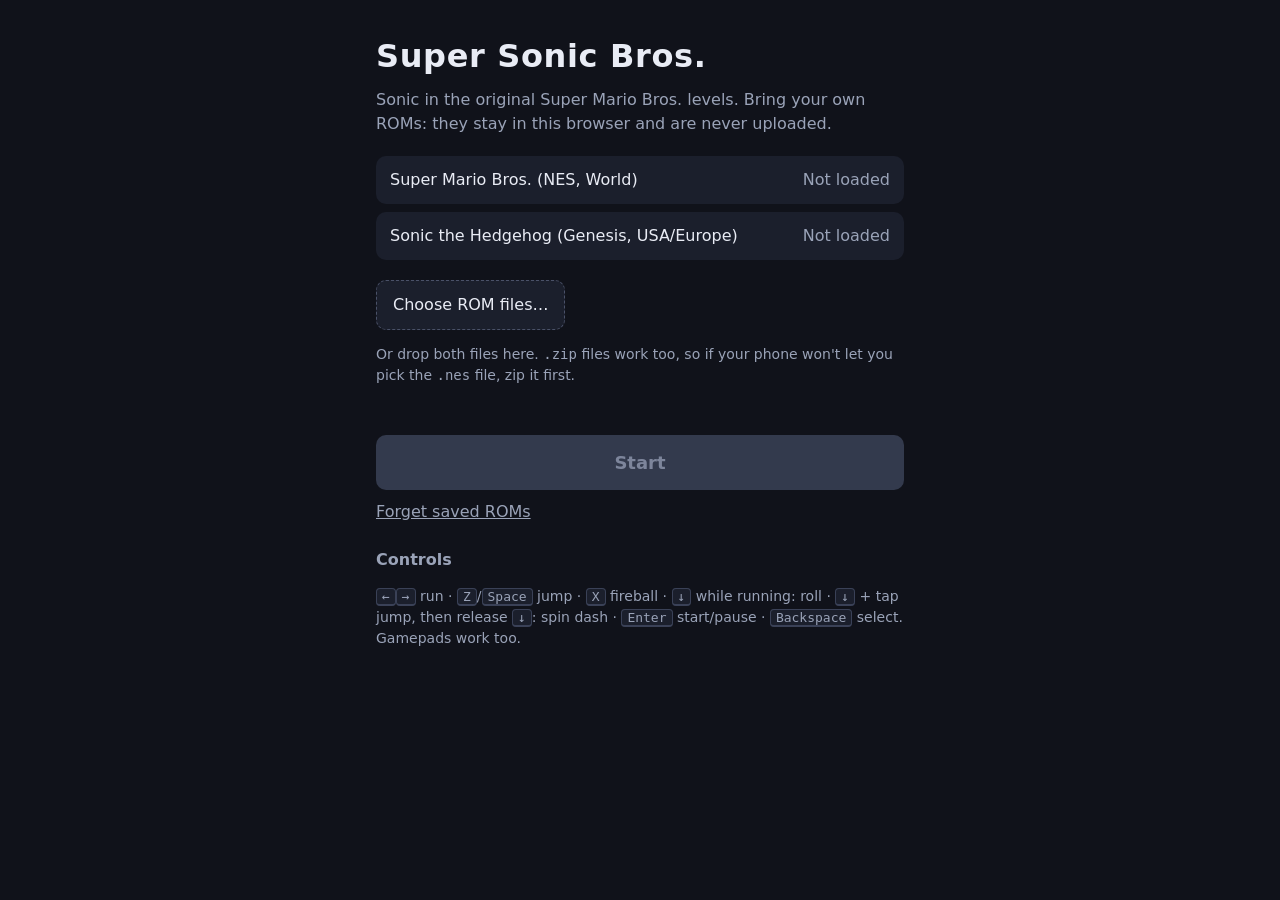
<file: index.html>
<!doctype html>
<html lang="en">
<head>
  <meta charset="utf-8">
  <meta name="viewport" content="width=device-width, initial-scale=1, user-scalable=no, viewport-fit=cover">
  <title>Super Sonic Bros.</title>
  <link rel="stylesheet" href="style.css">
  <link rel="icon" href="data:image/svg+xml,%3Csvg xmlns=%27http://www.w3.org/2000/svg%27 viewBox=%270 0 16 16%27%3E%3Ccircle cx=%278%27 cy=%278%27 r=%277%27 fill=%27%232f6ef2%27/%3E%3C/svg%3E">
</head>
<body>
  <main id="loader">
    <h1>Super Sonic Bros.</h1>
    <p class="lede">Sonic in the original Super Mario Bros. levels. Bring your own ROMs: they stay in this browser and are never uploaded.</p>
    <ul class="roms">
      <li id="rom-smb"><span class="name">Super Mario Bros. (NES, World)</span><span class="status">Not loaded</span></li>
      <li id="rom-sonic"><span class="name">Sonic the Hedgehog (Genesis, USA/Europe)</span><span class="status">Not loaded</span></li>
    </ul>
    <label class="pick">Choose ROM files…
      <input id="file" type="file" multiple>
    </label>
    <p class="hint">Or drop both files here. <code>.zip</code> files work too, so if your phone won't let you pick the <code>.nes</code> file, zip it first.</p>
    <p id="rom-error" role="alert"></p>
    <button id="start" disabled>Start</button>
    <button id="forget" class="link">Forget saved ROMs</button>
    <section class="controls">
      <h2>Controls</h2>
      <p><kbd>←</kbd><kbd>→</kbd> run · <kbd>Z</kbd>/<kbd>Space</kbd> jump · <kbd>X</kbd> fireball · <kbd>↓</kbd> while running: roll ·
        <kbd>↓</kbd> + tap jump, then release <kbd>↓</kbd>: spin dash · <kbd>Enter</kbd> start/pause · <kbd>Backspace</kbd> select. Gamepads work too.</p>
    </section>
  </main>

  <div id="game" hidden>
    <canvas id="screen" width="768" height="720"></canvas>
    <div class="hud-buttons">
      <button id="mute" title="Mute">🔊</button>
      <button id="fullscreen" title="Fullscreen">⛶</button>
    </div>
    <div id="touch">
      <div class="dpad">
        <div data-btn="UP LEFT"></div><div data-btn="UP" class="key">▲</div><div data-btn="UP RIGHT"></div>
        <div data-btn="LEFT" class="key">◀</div><div data-btn="DOWN"></div><div data-btn="RIGHT" class="key">▶</div>
        <div data-btn="DOWN LEFT"></div><div data-btn="DOWN" class="key">▼</div><div data-btn="DOWN RIGHT"></div>
      </div>
      <div class="mid">
        <div data-btn="SELECT" class="small">SELECT</div>
        <div data-btn="START" class="small">START</div>
      </div>
      <div class="ab">
        <div data-btn="B" class="round">B</div>
        <div data-btn="A" class="round">A</div>
      </div>
    </div>
  </div>
  <script type="module" src="src/main.js"></script>
</body>
</html>
</file>
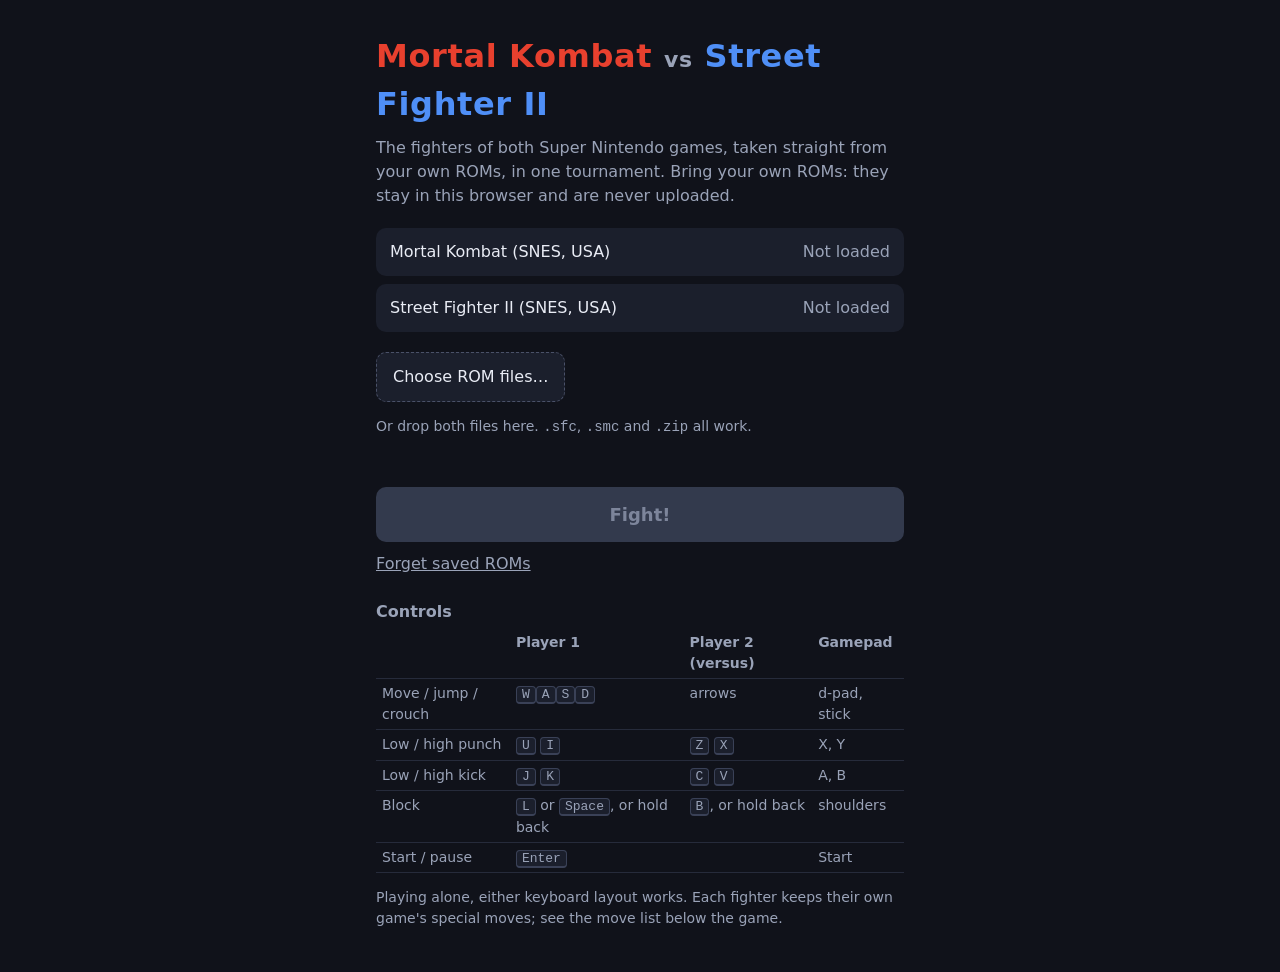
<file: mkvsf2/index.html>
<!doctype html>
<html lang="en">
<head>
  <meta charset="utf-8">
  <meta name="viewport" content="width=device-width, initial-scale=1, user-scalable=no, viewport-fit=cover">
  <title>Mortal Kombat vs Street Fighter II</title>
  <link rel="stylesheet" href="style.css">
  <link rel="icon" href="data:image/svg+xml,%3Csvg xmlns=%27http://www.w3.org/2000/svg%27 viewBox=%270 0 16 16%27%3E%3Cpath d=%27M8 1l7 14H1z%27 fill=%27%23d22%27/%3E%3C/svg%3E">
</head>
<body>
  <main id="loader">
    <h1><span class="mk">Mortal Kombat</span> <span class="vs">vs</span> <span class="sf">Street Fighter II</span></h1>
    <p class="lede">The fighters of both Super Nintendo games, taken straight from your own ROMs, in one tournament. Bring your own ROMs: they stay in this browser and are never uploaded.</p>
    <ul class="roms">
      <li id="rom-mk"><span class="name">Mortal Kombat (SNES, USA)</span><span class="status">Not loaded</span></li>
      <li id="rom-sf2"><span class="name">Street Fighter II (SNES, USA)</span><span class="status">Not loaded</span></li>
    </ul>
    <label class="pick">Choose ROM files…
      <input id="file" type="file" multiple>
    </label>
    <p class="hint">Or drop both files here. <code>.sfc</code>, <code>.smc</code> and <code>.zip</code> all work.</p>
    <p id="rom-error" role="alert"></p>
    <button id="start" disabled>Fight!</button>
    <button id="forget" class="link">Forget saved ROMs</button>
    <section class="controls">
      <h2>Controls</h2>
      <table>
        <tr><th></th><th>Player 1</th><th>Player 2 (versus)</th><th>Gamepad</th></tr>
        <tr><td>Move / jump / crouch</td><td><kbd>W</kbd><kbd>A</kbd><kbd>S</kbd><kbd>D</kbd></td><td>arrows</td><td>d-pad, stick</td></tr>
        <tr><td>Low / high punch</td><td><kbd>U</kbd> <kbd>I</kbd></td><td><kbd>Z</kbd> <kbd>X</kbd></td><td>X, Y</td></tr>
        <tr><td>Low / high kick</td><td><kbd>J</kbd> <kbd>K</kbd></td><td><kbd>C</kbd> <kbd>V</kbd></td><td>A, B</td></tr>
        <tr><td>Block</td><td><kbd>L</kbd> or <kbd>Space</kbd>, or hold back</td><td><kbd>B</kbd>, or hold back</td><td>shoulders</td></tr>
        <tr><td>Start / pause</td><td colspan="2"><kbd>Enter</kbd></td><td>Start</td></tr>
      </table>
      <p>Playing alone, either keyboard layout works. Each fighter keeps their own game's special moves; see the move list below the game.</p>
    </section>
  </main>

  <div id="game" hidden>
    <canvas id="screen" width="256" height="224"></canvas>
    <div class="hud-buttons">
      <button id="mute" title="Mute">🔊</button>
      <button id="fullscreen" title="Fullscreen">⛶</button>
    </div>
    <div id="touch">
      <div class="dpad">
        <div data-btn="UP LEFT"></div><div data-btn="UP" class="key">▲</div><div data-btn="UP RIGHT"></div>
        <div data-btn="LEFT" class="key">◀</div><div data-btn="DOWN"></div><div data-btn="RIGHT" class="key">▶</div>
        <div data-btn="DOWN LEFT"></div><div data-btn="DOWN" class="key">▼</div><div data-btn="DOWN RIGHT"></div>
      </div>
      <div class="mid"><div data-btn="START" class="small">START</div><div data-btn="BL" class="small">BLOCK</div></div>
      <div class="pk">
        <div data-btn="LP" class="round p">LP</div><div data-btn="HP" class="round p">HP</div>
        <div data-btn="LK" class="round k">LK</div><div data-btn="HK" class="round k">HK</div>
      </div>
    </div>
    <details id="moves"><summary>Move list</summary><div id="movelist"></div></details>
  </div>
  <script type="module" src="src/main.js"></script>
</body>
</html>
</file>
<file: style.css>
:root {
  color-scheme: dark;
  --bg: #10121a;
  --panel: #1b1f2c;
  --text: #e9ecf5;
  --muted: #9aa3b8;
  --accent: #2f6ef2;
  --ok: #3fbf6f;
  --err: #ff7a6b;
}
* { box-sizing: border-box; }
html, body { margin: 0; height: 100%; background: var(--bg); color: var(--text); font: 16px/1.5 system-ui, -apple-system, Segoe UI, sans-serif; }
body { overscroll-behavior: none; }
#loader { max-width: 560px; margin: 0 auto; padding: 32px 16px; }
h1 { margin: 0 0 8px; font-size: 32px; letter-spacing: 0.02em; }
h2 { font-size: 16px; margin: 24px 0 4px; color: var(--muted); }
.lede { color: var(--muted); margin-top: 0; }
.roms { list-style: none; padding: 0; margin: 20px 0; display: grid; gap: 8px; }
.roms li { display: flex; justify-content: space-between; gap: 12px; background: var(--panel); padding: 12px 14px; border-radius: 10px; }
.roms .status { color: var(--muted); white-space: nowrap; }
.roms li.ok .status { color: var(--ok); }
.roms li.ok .status::before { content: '✓ '; }
.pick { display: inline-block; background: var(--panel); border: 1px dashed #4a5168; padding: 12px 16px; border-radius: 10px; cursor: pointer; }
.pick input { display: none; }
#loader.drag .pick { border-color: var(--accent); }
.hint { color: var(--muted); font-size: 14px; }
#rom-error { color: var(--err); min-height: 1.5em; font-size: 14px; }
button { font: inherit; }
#start { display: block; width: 100%; padding: 14px; font-size: 18px; font-weight: 600; border: 0; border-radius: 10px; background: var(--accent); color: white; cursor: pointer; }
#start:disabled { background: #333a4d; color: #7d859b; cursor: default; }
.link { background: none; border: 0; color: var(--muted); text-decoration: underline; margin-top: 10px; cursor: pointer; padding: 0; }
kbd { background: var(--panel); border: 1px solid #3a4157; border-bottom-width: 2px; border-radius: 4px; padding: 0 5px; font-size: 13px; }
.controls p { color: var(--muted); font-size: 14px; }

#game { position: fixed; inset: 0; display: flex; flex-direction: column; align-items: center; justify-content: center; background: #000; }
#game[hidden] { display: none; }
#screen { image-rendering: pixelated; image-rendering: crisp-edges; display: block; }
.hud-buttons { position: absolute; top: 8px; right: 8px; display: flex; gap: 6px; opacity: 0.35; transition: opacity .2s; }
.hud-buttons:hover { opacity: 1; }
.hud-buttons button { background: #0008; color: white; border: 1px solid #fff3; border-radius: 6px; width: 36px; height: 36px; cursor: pointer; }

#touch { display: none; }
body.touch #touch { display: flex; width: 100%; height: min(220px, 35vh); justify-content: space-between; align-items: flex-start; padding-top: 14px !important; gap: 8px; position: relative; padding: 0 max(16px, env(safe-area-inset-right)) max(12px, env(safe-area-inset-bottom)) max(16px, env(safe-area-inset-left)); touch-action: none; user-select: none; -webkit-user-select: none; }
.dpad { display: grid; grid-template-columns: repeat(3, 48px); grid-template-rows: repeat(3, 48px); flex-shrink: 0; }
.dpad .key { background: #2a2f40; color: #aab; display: grid; place-items: center; font-size: 18px; }
.dpad div:nth-child(2) { border-radius: 8px 8px 0 0; }
.dpad div:nth-child(8) { border-radius: 0 0 8px 8px; }
.dpad div:nth-child(4) { border-radius: 8px 0 0 8px; }
.dpad div:nth-child(6) { border-radius: 0 8px 8px 0; }
.dpad div:nth-child(5) { background: #2a2f40; }
.mid { position: absolute; left: 50%; transform: translateX(-50%); bottom: max(12px, env(safe-area-inset-bottom)); display: flex; gap: 12px; }
.small { background: #2a2f40; color: #aab; font-size: 11px; padding: 6px 10px; border-radius: 12px; }
.ab { display: flex; gap: 10px; align-items: flex-start; flex-shrink: 0; }
.ab .round:first-child { margin-top: 26px; } /* B sits lower than A, like the NES pad */
.round { width: 58px; height: 58px; flex-shrink: 0; border-radius: 50%; background: #b8323a; color: #fff; display: grid; place-items: center; font-weight: 700; font-size: 20px; }
body.touch #game { justify-content: flex-start; padding-top: env(safe-area-inset-top); }
</file>
<file: mkvsf2/style.css>
:root {
  color-scheme: dark;
  --bg: #10121a;
  --panel: #1b1f2c;
  --text: #e9ecf5;
  --muted: #9aa3b8;
  --accent: #c8281e;
  --ok: #3fbf6f;
  --err: #ff7a6b;
}
* { box-sizing: border-box; }
html, body { margin: 0; height: 100%; background: var(--bg); color: var(--text); font: 16px/1.5 system-ui, -apple-system, Segoe UI, sans-serif; }
body { overscroll-behavior: none; }
#loader { max-width: 560px; margin: 0 auto; padding: 32px 16px; }
h1 { margin: 0 0 8px; font-size: 32px; letter-spacing: 0.02em; }
h2 { font-size: 16px; margin: 24px 0 4px; color: var(--muted); }
.lede { color: var(--muted); margin-top: 0; }
.roms { list-style: none; padding: 0; margin: 20px 0; display: grid; gap: 8px; }
.roms li { display: flex; justify-content: space-between; gap: 12px; background: var(--panel); padding: 12px 14px; border-radius: 10px; }
.roms .status { color: var(--muted); white-space: nowrap; }
.roms li.ok .status { color: var(--ok); }
.roms li.ok .status::before { content: '✓ '; }
.pick { display: inline-block; background: var(--panel); border: 1px dashed #4a5168; padding: 12px 16px; border-radius: 10px; cursor: pointer; }
.pick input { display: none; }
#loader.drag .pick { border-color: var(--accent); }
.hint { color: var(--muted); font-size: 14px; }
#rom-error { color: var(--err); min-height: 1.5em; font-size: 14px; }
button { font: inherit; }
#start { display: block; width: 100%; padding: 14px; font-size: 18px; font-weight: 600; border: 0; border-radius: 10px; background: var(--accent); color: white; cursor: pointer; }
#start:disabled { background: #333a4d; color: #7d859b; cursor: default; }
.link { background: none; border: 0; color: var(--muted); text-decoration: underline; margin-top: 10px; cursor: pointer; padding: 0; }
kbd { background: var(--panel); border: 1px solid #3a4157; border-bottom-width: 2px; border-radius: 4px; padding: 0 5px; font-size: 13px; }
.controls p { color: var(--muted); font-size: 14px; }

#game { position: fixed; inset: 0; display: flex; flex-direction: column; align-items: center; justify-content: center; background: #000; }
#game[hidden] { display: none; }
#screen { image-rendering: pixelated; image-rendering: crisp-edges; display: block; }
.hud-buttons { position: absolute; top: 8px; right: 8px; display: flex; gap: 6px; opacity: 0.35; transition: opacity .2s; }
.hud-buttons:hover { opacity: 1; }
.hud-buttons button { background: #0008; color: white; border: 1px solid #fff3; border-radius: 6px; width: 36px; height: 36px; cursor: pointer; }

#touch { display: none; }
body.touch #touch { display: flex; width: 100%; height: min(220px, 35vh); justify-content: space-between; align-items: flex-start; padding-top: 14px !important; gap: 8px; position: relative; padding: 0 max(16px, env(safe-area-inset-right)) max(12px, env(safe-area-inset-bottom)) max(16px, env(safe-area-inset-left)); touch-action: none; user-select: none; -webkit-user-select: none; }
.dpad { display: grid; grid-template-columns: repeat(3, 48px); grid-template-rows: repeat(3, 48px); flex-shrink: 0; }
.dpad .key { background: #2a2f40; color: #aab; display: grid; place-items: center; font-size: 18px; }
.dpad div:nth-child(2) { border-radius: 8px 8px 0 0; }
.dpad div:nth-child(8) { border-radius: 0 0 8px 8px; }
.dpad div:nth-child(4) { border-radius: 8px 0 0 8px; }
.dpad div:nth-child(6) { border-radius: 0 8px 8px 0; }
.dpad div:nth-child(5) { background: #2a2f40; }
.mid { position: absolute; left: 50%; transform: translateX(-50%); bottom: max(12px, env(safe-area-inset-bottom)); display: flex; gap: 12px; }
.small { background: #2a2f40; color: #aab; font-size: 11px; padding: 6px 10px; border-radius: 12px; }
.pk { display: grid; grid-template-columns: repeat(2, 58px); gap: 10px; flex-shrink: 0; }
.round { width: 58px; height: 58px; flex-shrink: 0; border-radius: 50%; background: #b8323a; color: #fff; display: grid; place-items: center; font-weight: 700; font-size: 16px; }
.round.k { background: #2f5fd0; }
body.touch #game { justify-content: flex-start; padding-top: env(safe-area-inset-top); }

h1 .mk { color: #e8402e; } h1 .sf { color: #4f8ff7; } h1 .vs { color: var(--muted); font-size: 22px; }
.controls table { border-collapse: collapse; font-size: 14px; color: var(--muted); width: 100%; }
.controls th, .controls td { text-align: left; padding: 4px 6px; border-bottom: 1px solid #262b3b; vertical-align: top; }
#moves { position: absolute; left: 8px; top: 8px; max-width: min(420px, 90vw); max-height: 80vh; overflow: auto; background: #000c; border-radius: 8px; padding: 4px 10px; font-size: 13px; color: var(--muted); opacity: .6; }
#moves[open] { opacity: 1; }
#moves summary { cursor: pointer; }
#moves h3 { margin: 8px 0 2px; font-size: 13px; color: var(--text); }
#moves p { margin: 0; }
body.touch #moves { display: none; }
</file>
